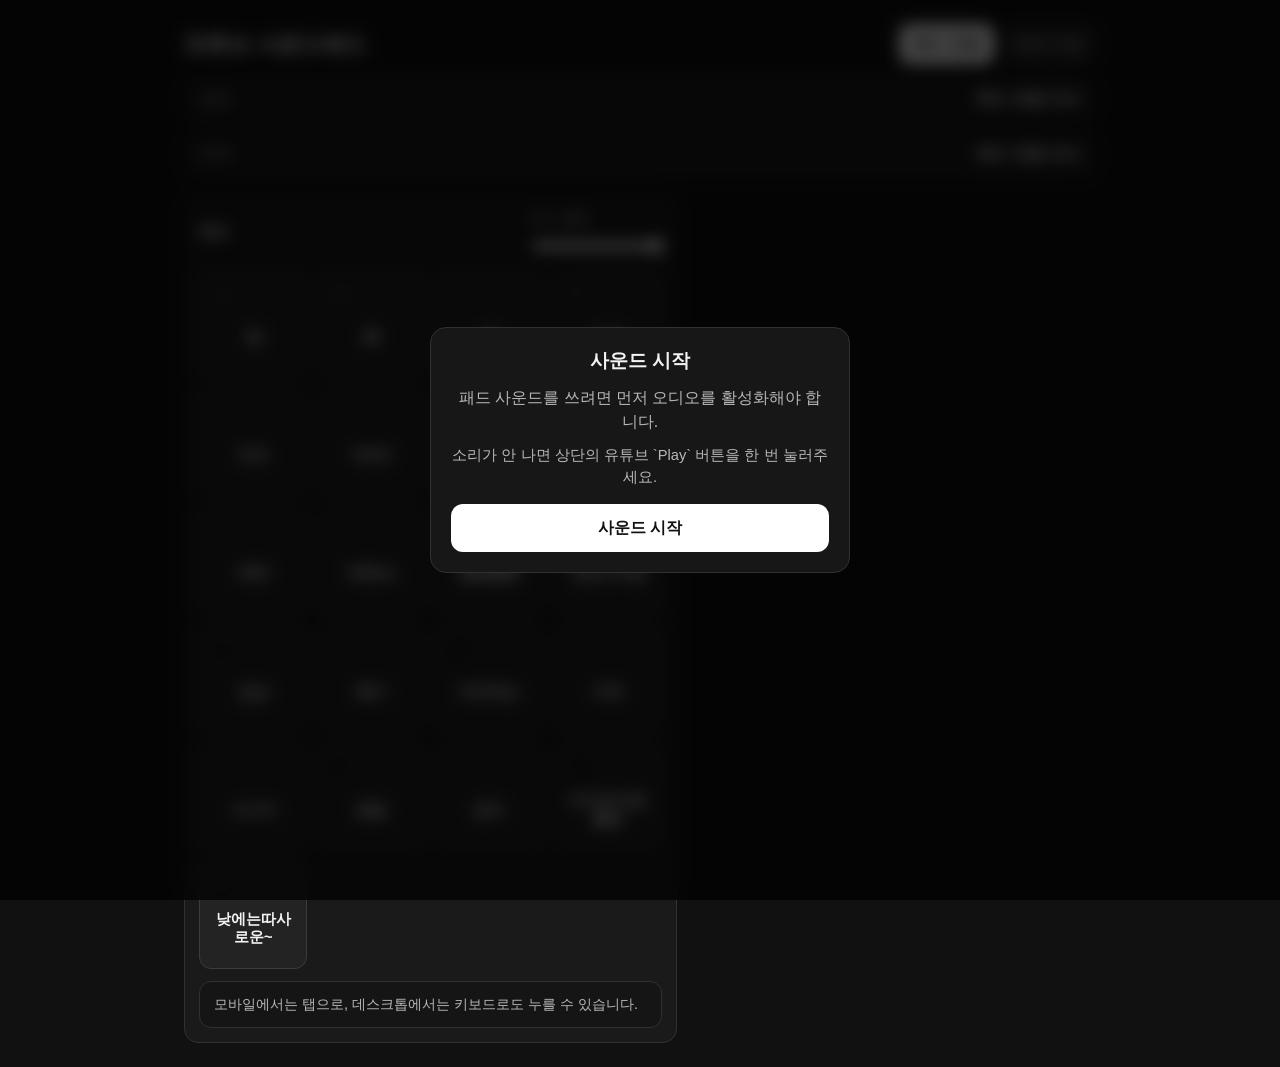
<file: index.html>
<!DOCTYPE html>
<html lang="ko">
  <head>
    <meta charset="UTF-8" />
    <meta
      name="viewport"
      content="width=device-width, initial-scale=1.0, maximum-scale=1.0, user-scalable=no"
    />
    <title>Gangnam Launch Mix</title>
    <link rel="stylesheet" href="./styles.css" />
  </head>
  <body>
    <div id="audio-start-modal" class="modal-backdrop">
      <div class="modal-card">
        <h2>사운드 시작</h2>
        <p id="audio-start-message">
          패드 사운드를 쓰려면 먼저 오디오를 활성화해야 합니다.
        </p>
        <p class="modal-subtext">
          소리가 안 나면 상단의 유튜브 `Play` 버튼을 한 번 눌러주세요.
        </p>
        <button id="audio-start-button" class="accent-button" type="button">사운드 시작</button>
      </div>
    </div>

    <div class="page-shell">
      <header class="topbar">
        <div class="topbar-main">
          <h1>유튜브 사운드패드</h1>
          <div class="mode-switch" role="tablist" aria-label="모드 전환">
            <a id="pad-mode-link" class="mode-link" href="?mode=pad">패드 전용</a>
            <a id="music-mode-link" class="mode-link" href="?mode=music">음원 포함</a>
          </div>
        </div>
        <div class="status-stack">
          <p><span>상태</span><strong id="player-status">플레이어 준비 중</strong></p>
          <p><span>트랙</span><strong id="now-playing">아직 없음</strong></p>
        </div>
      </header>

      <main class="layout">
        <section id="player-panel" class="panel player-panel">
          <div class="panel-head">
            <h2>재생</h2>
          </div>

          <div class="stack">
            <label class="field">
              <span>링크</span>
              <div class="inline-field">
                <input
                  id="url-input"
                  type="url"
                  placeholder="유튜브 링크 붙여넣기"
                />
                <button id="load-url-button" class="accent-button" type="button">재생</button>
              </div>
            </label>

            <div class="player-wrap">
              <div id="player"></div>
            </div>

            <div class="transport">
              <button id="play-button" class="ghost-button" type="button">Play</button>
              <button id="pause-button" class="ghost-button" type="button">Pause</button>
              <button id="stop-button" class="ghost-button" type="button">Stop</button>
              <label class="slider-field">
                <span id="youtube-volume-label">볼륨</span>
                <input id="youtube-volume" type="range" min="0" max="100" value="70" />
              </label>
            </div>
          </div>

          <div class="hint-card">
            <p>유튜브 링크나 11자리 영상 ID를 넣고 바로 재생하면 됩니다.</p>
          </div>
        </section>

        <section class="panel pad-panel">
          <div class="panel-head">
            <h2>패드</h2>
            <label class="slider-field compact">
              <span>패드 볼륨</span>
              <input id="pad-volume" type="range" min="0" max="100" value="100" />
            </label>
          </div>

          <div id="pad-grid" class="pad-grid"></div>

          <div class="hint-card">
            <p>모바일에서는 탭으로, 데스크톱에서는 키보드로도 누를 수 있습니다.</p>
          </div>
        </section>
      </main>
    </div>

    <script src="./pad-config.js"></script>
    <script src="./src/lib/audio/SfxEngine.js"></script>
    <script src="./src/lib/audio/MobilePadAudioEngine.js"></script>
    <script src="./pad-engine.js"></script>
    <script src="./app.js"></script>
  </body>
</html>
</file>
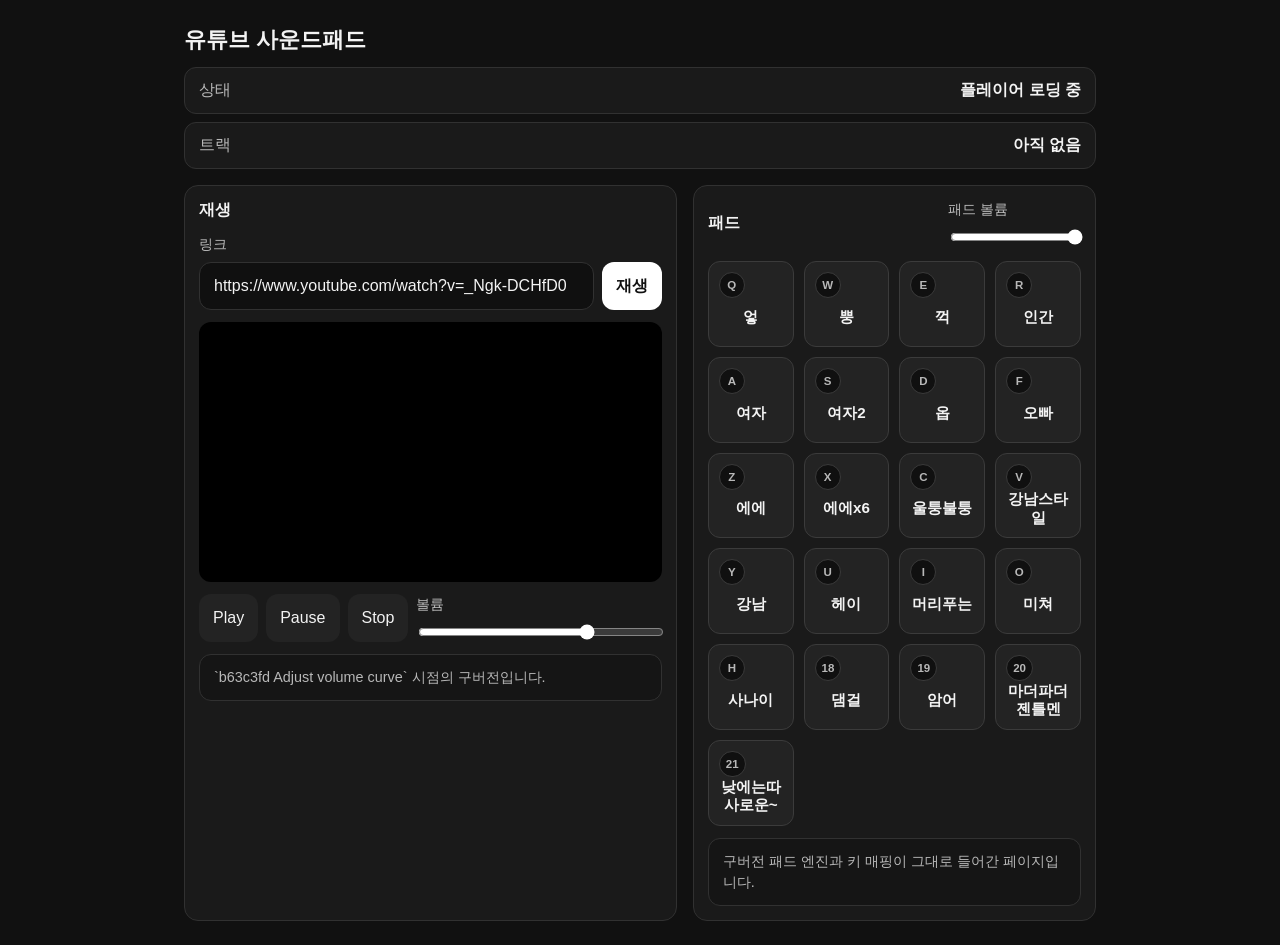
<file: legacy.html>
<!DOCTYPE html>
<html lang="ko">
  <head>
    <meta charset="UTF-8" />
    <meta
      name="viewport"
      content="width=device-width, initial-scale=1.0, maximum-scale=1.0, user-scalable=no"
    />
    <title>Gangnam Launch Mix - Legacy</title>
    <link rel="stylesheet" href="./styles.css" />
  </head>
  <body>
    <div class="page-shell">
      <header class="topbar">
        <div class="topbar-main">
          <h1>유튜브 사운드패드</h1>
        </div>
        <div class="status-stack">
          <p><span>상태</span><strong id="player-status">플레이어 준비 중</strong></p>
          <p><span>트랙</span><strong id="now-playing">아직 없음</strong></p>
        </div>
      </header>

      <main class="layout">
        <section class="panel player-panel">
          <div class="panel-head">
            <h2>재생</h2>
          </div>

          <div class="stack">
            <label class="field">
              <span>링크</span>
              <div class="inline-field">
                <input
                  id="url-input"
                  type="url"
                  placeholder="유튜브 링크 붙여넣기"
                />
                <button id="load-url-button" class="accent-button" type="button">재생</button>
              </div>
            </label>

            <div class="player-wrap">
              <div id="player"></div>
            </div>

            <div class="transport">
              <button id="play-button" class="ghost-button" type="button">Play</button>
              <button id="pause-button" class="ghost-button" type="button">Pause</button>
              <button id="stop-button" class="ghost-button" type="button">Stop</button>
              <label class="slider-field">
                <span id="youtube-volume-label">볼륨</span>
                <input id="youtube-volume" type="range" min="0" max="100" value="70" />
              </label>
            </div>
          </div>

          <div class="hint-card">
            <p>`b63c3fd Adjust volume curve` 시점의 구버전입니다.</p>
          </div>
        </section>

        <section class="panel pad-panel">
          <div class="panel-head">
            <h2>패드</h2>
            <label class="slider-field compact">
              <span>패드 볼륨</span>
              <input id="pad-volume" type="range" min="0" max="100" value="100" />
            </label>
          </div>

          <div id="pad-grid" class="pad-grid"></div>

          <div class="hint-card">
            <p>구버전 패드 엔진과 키 매핑이 그대로 들어간 페이지입니다.</p>
          </div>
        </section>
      </main>
    </div>

    <script src="https://www.youtube.com/iframe_api"></script>
    <script src="./pad-config.js"></script>
    <script src="./legacy-app.js"></script>
  </body>
</html>
</file>
<file: styles.css>
:root {
  --bg: #111111;
  --panel: #1a1a1a;
  --panel-2: #232323;
  --line: #313131;
  --text: #f3f3f3;
  --muted: #b8b8b8;
  --accent: #ffffff;
  --accent-text: #111111;
}

* {
  box-sizing: border-box;
}

body {
  margin: 0;
  min-height: 100vh;
  background: var(--bg);
  color: var(--text);
  font-family: -apple-system, BlinkMacSystemFont, "Apple SD Gothic Neo", "Noto Sans KR", sans-serif;
  touch-action: manipulation;
}

button,
input {
  font: inherit;
  touch-action: manipulation;
}

html {
  -webkit-text-size-adjust: 100%;
}

.modal-backdrop {
  position: fixed;
  inset: 0;
  z-index: 1000;
  display: flex;
  align-items: center;
  justify-content: center;
  padding: 20px;
  background: rgba(0, 0, 0, 0.72);
  backdrop-filter: blur(8px);
}

.modal-backdrop.hidden {
  display: none;
}

.modal-card {
  width: min(100%, 420px);
  padding: 20px;
  border: 1px solid var(--line);
  border-radius: 16px;
  background: #171717;
  text-align: center;
}

.modal-card h2 {
  margin: 0 0 12px;
  font-size: 1.2rem;
}

.modal-card p {
  margin: 0;
  color: var(--muted);
  line-height: 1.5;
}

.modal-subtext {
  margin-top: 10px !important;
  font-size: 0.92rem;
}

.modal-card .accent-button {
  width: 100%;
  margin-top: 16px;
}

.modal-card .accent-button:disabled {
  opacity: 0.6;
  cursor: default;
}

.page-shell {
  width: 100%;
  max-width: 960px;
  margin: 0 auto;
  padding: 16px;
}

.topbar {
  display: grid;
  gap: 12px;
  margin-bottom: 16px;
}

.topbar-main {
  display: flex;
  justify-content: space-between;
  align-items: center;
  gap: 12px;
  flex-wrap: wrap;
}

.topbar h1 {
  margin: 0;
  font-size: 1.4rem;
  font-weight: 700;
}

.mode-switch {
  display: inline-grid;
  grid-template-columns: repeat(2, auto);
  gap: 8px;
}

.mode-link {
  display: inline-flex;
  align-items: center;
  justify-content: center;
  min-height: 40px;
  padding: 8px 12px;
  border-radius: 10px;
  border: 1px solid var(--line);
  background: var(--panel-2);
  color: var(--muted);
  text-decoration: none;
}

.mode-link.active {
  background: var(--accent);
  color: var(--accent-text);
  border-color: transparent;
  font-weight: 700;
}

.status-stack {
  display: grid;
  gap: 8px;
}

.status-stack p {
  margin: 0;
  display: flex;
  justify-content: space-between;
  gap: 12px;
  padding: 12px 14px;
  background: var(--panel);
  border: 1px solid var(--line);
  border-radius: 12px;
}

.status-stack span {
  color: var(--muted);
  flex: 0 0 auto;
}

.status-stack strong {
  text-align: right;
  word-break: break-word;
}

.layout {
  display: grid;
  gap: 16px;
}

.panel {
  background: var(--panel);
  border: 1px solid var(--line);
  border-radius: 14px;
  padding: 14px;
}

.panel.hidden {
  display: none;
}

.panel-head {
  display: flex;
  justify-content: space-between;
  align-items: center;
  gap: 12px;
  margin-bottom: 14px;
}

.panel-head h2,
.results-head h3 {
  margin: 0;
  font-size: 1rem;
}

.stack {
  display: grid;
  gap: 12px;
}

.field,
.slider-field {
  display: grid;
  gap: 8px;
}

.field span,
.slider-field span,
.results-head span {
  font-size: 0.9rem;
  color: var(--muted);
}

.inline-field {
  display: grid;
  gap: 8px;
}

input[type="url"],
input[type="search"],
input[type="password"] {
  width: 100%;
  min-height: 48px;
  padding: 12px 14px;
  border: 1px solid var(--line);
  border-radius: 12px;
  background: #101010;
  color: var(--text);
  outline: none;
}

input[type="url"]:focus,
input[type="search"]:focus,
input[type="password"]:focus {
  border-color: #6b6b6b;
}

.accent-button,
.ghost-button,
.pad-button {
  min-height: 48px;
  padding: 12px 14px;
  border: 0;
  border-radius: 12px;
  cursor: pointer;
}

.accent-button {
  background: var(--accent);
  color: var(--accent-text);
  font-weight: 700;
}

.ghost-button {
  background: var(--panel-2);
  color: var(--text);
}

.player-wrap {
  overflow: hidden;
  border-radius: 12px;
  background: #000000;
}

#player {
  width: 100%;
  aspect-ratio: 16 / 9;
  min-height: 220px;
}

.transport {
  display: grid;
  grid-template-columns: repeat(3, 1fr);
  gap: 8px;
}

.transport .slider-field {
  grid-column: 1 / -1;
}

input[type="range"] {
  width: 100%;
  accent-color: #ffffff;
}

.results-block {
  margin-top: 16px;
}

.results-head {
  display: flex;
  justify-content: space-between;
  align-items: center;
  gap: 12px;
  margin-bottom: 10px;
}

.results-list {
  display: grid;
  gap: 10px;
}

.result-item {
  display: grid;
  gap: 10px;
  padding: 10px;
  border: 1px solid var(--line);
  border-radius: 12px;
  background: #151515;
}

.result-item img {
  width: 100%;
  border-radius: 10px;
  display: block;
}

.result-meta h3 {
  margin: 0 0 6px;
  font-size: 0.98rem;
}

.result-meta p {
  margin: 0;
  color: var(--muted);
  font-size: 0.9rem;
  line-height: 1.4;
}

.pad-grid {
  display: grid;
  grid-template-columns: repeat(4, minmax(0, 1fr));
  gap: 8px;
}

.pad-button {
  position: relative;
  aspect-ratio: 1 / 1;
  min-height: 0;
  padding: 8px;
  display: flex;
  flex-direction: column;
  justify-content: space-between;
  align-items: stretch;
  background: var(--panel-2);
  color: var(--text);
  border: 1px solid #3b3b3b;
  overflow: hidden;
  --pad-glow: rgba(255, 255, 255, 0.18);
  --pad-border: rgba(255, 255, 255, 0.36);
  --pad-inner-glow: rgba(255, 255, 255, 0.2);
  transition:
    background 140ms ease,
    border-color 140ms ease,
    box-shadow 140ms ease,
    transform 140ms ease;
}

.pad-button::after {
  content: "";
  position: absolute;
  inset: 0;
  background: radial-gradient(circle at center, var(--pad-glow), rgba(255, 255, 255, 0) 68%);
  opacity: 0;
  transition: opacity 140ms ease;
  pointer-events: none;
}

.pad-button.active {
  background: #3b3b3b;
  border-color: var(--pad-border);
  box-shadow:
    inset 0 0 24px var(--pad-inner-glow),
    0 0 16px var(--pad-glow);
  transform: scale(0.98);
}

.pad-button.active::after {
  opacity: 1;
}

.pad-key {
  display: inline-flex;
  align-items: center;
  justify-content: center;
  min-width: 24px;
  min-height: 24px;
  padding: 2px 6px;
  border-radius: 999px;
  background: #101010;
  border: 1px solid #3a3a3a;
  font-size: 0.68rem;
  font-weight: 700;
  color: var(--muted);
  align-self: flex-start;
}

.pad-name {
  font-weight: 700;
  text-align: center;
  line-height: 1.2;
  word-break: break-word;
  font-size: 0.86rem;
  display: flex;
  align-items: center;
  justify-content: center;
  flex: 1;
}

.hint-card {
  margin-top: 12px;
  padding: 12px 14px;
  border: 1px solid var(--line);
  border-radius: 12px;
  background: #151515;
}

.hint-card p {
  margin: 0;
  color: var(--muted);
  font-size: 0.9rem;
  line-height: 1.45;
}

@media (min-width: 721px) {
  .page-shell {
    padding: 24px;
  }

  .layout {
    grid-template-columns: minmax(0, 1.1fr) minmax(320px, 0.9fr);
  }

  .inline-field {
    grid-template-columns: 1fr auto;
  }

  .transport {
    grid-template-columns: auto auto auto minmax(220px, 1fr);
    align-items: center;
  }

  .transport .slider-field {
    grid-column: auto;
  }

  .result-item {
    grid-template-columns: 140px 1fr auto;
    align-items: center;
  }

  .pad-grid {
    grid-template-columns: repeat(4, 1fr);
    gap: 10px;
  }

  .pad-button {
    padding: 10px;
  }

  .pad-key {
    min-width: 26px;
    min-height: 26px;
    font-size: 0.72rem;
  }

  .pad-name {
    font-size: 0.95rem;
  }
}
</file>
